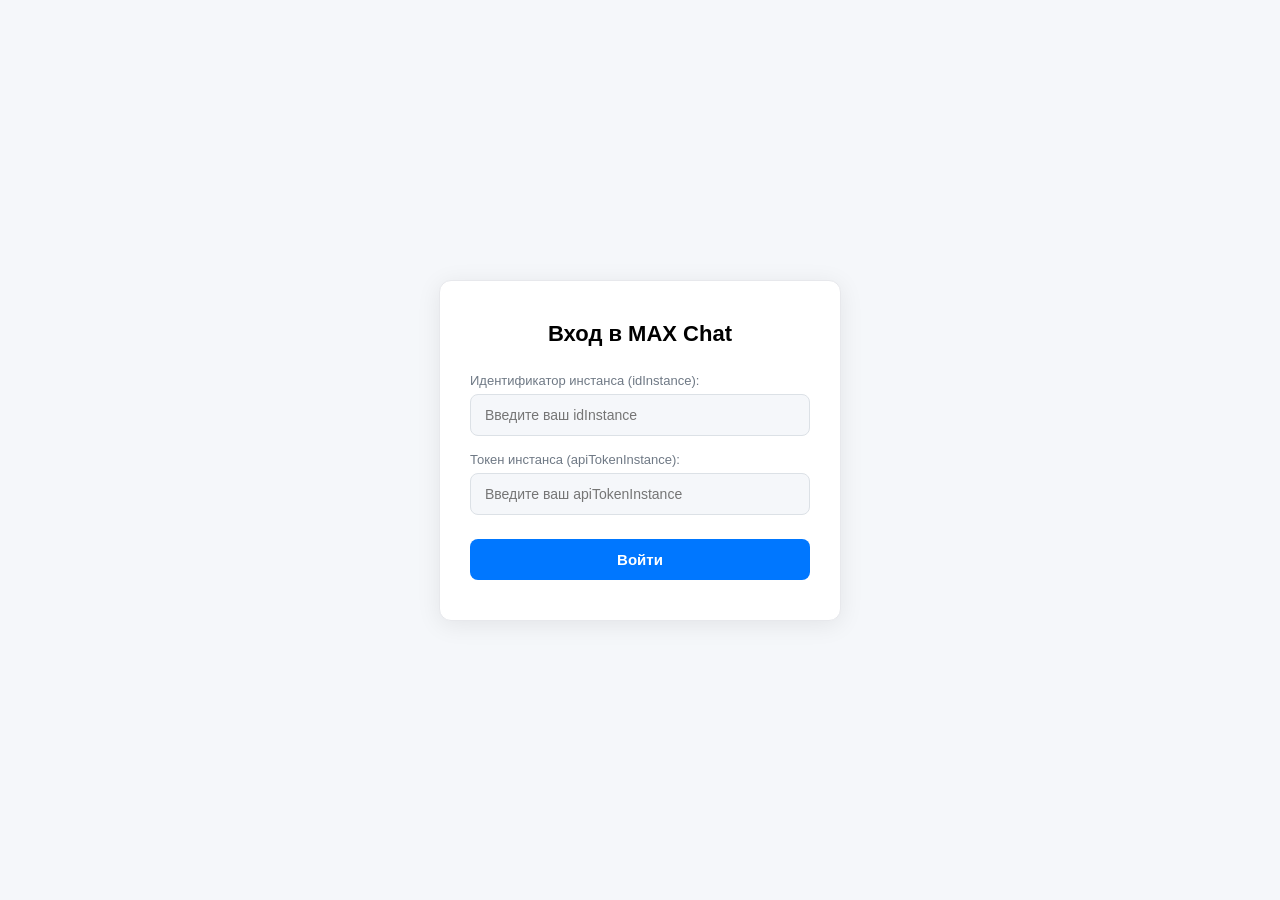
<file: max-chat/index.html>
<!doctype html>
<html lang="en">
  <head>
    <meta charset="UTF-8" />
    <link rel="icon" type="image/svg+xml" href="/favicon.svg" />
    <meta name="viewport" content="width=device-width, initial-scale=1.0" />
    <title>max-chat</title>
    <script type="module" crossorigin src="./assets/index-CDm_xU8V.js"></script>
    <link rel="stylesheet" crossorigin href="./assets/index-BMGoD9Li.css">
  </head>
  <body>
    <div id="root"></div>
  </body>
</html>
</file>
<file: max-chat/assets/index-BMGoD9Li.css>
body,html,#root{color:#000;background-color:#fff;width:100%;height:100%;margin:0;padding:0;font-family:-apple-system,BlinkMacSystemFont,Segoe UI,Roboto,Helvetica Neue,Arial,sans-serif;overflow:hidden}.app-container{background-color:#fff;width:100%;height:100vh;display:flex;position:relative}.sidebar-resizer{cursor:col-resize;z-index:20;background:0 0;width:4px;height:100%;margin-left:-2px;margin-right:-2px;position:relative}.auth-screen{background-color:#f5f7fa;justify-content:center;align-items:center;height:100vh;display:flex}.auth-form{background:#fff;border:1px solid #e7e8ec;border-radius:12px;flex-direction:column;gap:16px;width:340px;padding:40px 30px;display:flex;box-shadow:0 4px 24px #00000014}.auth-form h2{color:#000;text-align:center;margin:0 0 10px;font-size:22px;font-weight:600}.input-group{flex-direction:column;gap:6px;display:flex}.input-group label{color:#6f7985;font-size:13px;font-weight:500}.auth-form input{background-color:#f5f7fa;border:1px solid #dce1e6;border-radius:8px;outline:none;padding:12px 14px;font-size:14px}.auth-form input:focus{background-color:#fff;border-color:#07f}.auth-form button{color:#fff;cursor:pointer;background-color:#07f;border:none;border-radius:8px;margin-top:8px;padding:12px;font-size:15px;font-weight:600;transition:all .2s}.auth-form button:hover{background-color:#06d}.sidebar{background:#fff;border-right:1px solid #e7e8ec;flex-direction:column;flex-shrink:0;min-width:260px;max-width:50%;display:flex}.sidebar-top-bar{background-color:#fff;border-bottom:1px solid #e7e8ec;justify-content:space-between;align-items:center;height:64px;padding:0 16px;display:flex}.avatar-placeholder{color:#fff;background-color:#07f;border-radius:50%;justify-content:center;align-items:center;width:36px;height:36px;font-size:14px;font-weight:600;display:flex}.user-title{color:#000;white-space:nowrap;text-overflow:ellipsis;flex:1;margin-left:12px;font-size:16px;font-weight:600;overflow:hidden}.sidebar-menu-icon{color:#6f7985;cursor:pointer;padding:4px;font-size:20px}.sidebar-search-area{background-color:#fff;padding:8px 16px}.search-form{background-color:#f5f7fa;border:1px solid #e7e8ec;border-radius:8px;align-items:center;padding:4px 8px;display:flex}.search-form input{color:#000;background:0 0;border:none;outline:none;flex:1;width:100%;padding:6px;font-size:14px}.add-chat-btn{color:#fff;cursor:pointer;background:#07f;border:none;border-radius:6px;flex-shrink:0;justify-content:center;align-items:center;width:26px;height:26px;font-size:16px;font-weight:700;display:flex}.chats-list{flex:1;overflow-y:auto}.chat-item{cursor:pointer;border-bottom:1px solid #f9fafb;align-items:center;gap:12px;padding:12px 16px;transition:background-color .1s;display:flex}.chat-item:hover{background-color:#f5f7fa}.chat-item.active{background-color:#ebf3ff}.chat-avatar{color:#6f7985;background-color:#f0f2f5;border:1px solid #e7e8ec;border-radius:50%;flex-shrink:0;justify-content:center;align-items:center;width:44px;height:44px;display:flex}.chat-info{flex-direction:column;flex:1;gap:2px;display:flex;overflow:hidden}.chat-name{color:#000;white-space:nowrap;text-overflow:ellipsis;font-size:17px;font-weight:500;overflow:hidden}.chat-preview{color:#6f7985;white-space:nowrap;text-overflow:ellipsis;font-size:13px;overflow:hidden}.chat-window{background:linear-gradient(to top right,#99d5d7 0%,#80bcff 100%) fixed;flex-direction:column;flex:1;display:flex;position:relative;overflow:hidden}.chat-window:before{content:"";opacity:.3;pointer-events:none;z-index:1;background-image:url(../cosmic_pattern.png);background-repeat:repeat;background-size:300px;width:100%;height:100%;position:absolute;top:0;left:0}.chat-window.empty{z-index:10;background-color:#0000;justify-content:center;align-items:center}.empty-inner{text-align:center;color:#000;max-width:400px;padding:20px}.empty-logo{color:#07f;background:#fff;border:1px solid #dce1e6;border-radius:16px;justify-content:center;align-items:center;width:64px;height:64px;margin:0 auto 16px;font-size:18px;font-weight:700;display:flex;box-shadow:0 2px 8px #0000000d}.empty-inner h2{color:#1c1c1e;margin-bottom:8px;font-size:22px;font-weight:600}.empty-inner p{color:#54656f;font-size:14px;line-height:20px}.chat-header{z-index:5;background:#fff;border-bottom:1px solid #e7e8ec;align-items:center;gap:12px;height:64px;padding:0 16px;display:flex;position:relative}.chat-avatar.active-avatar{color:#07f;background-color:#ebf3ff;border:1px solid #e7e8ec;border-radius:50%;justify-content:center;align-items:center;width:40px;height:40px;font-size:18px;display:flex}.chat-header-info{flex-direction:column;gap:1px;display:flex}.chat-header-name{color:#000;font-size:17px;font-weight:600}.messages-container-scroll{z-index:2;background:0 0;flex-direction:column;flex:1;display:flex;position:relative;overflow-y:auto}.messages-area{flex-direction:column;gap:6px;margin-top:auto;padding:20px 4%;display:flex}.message-wrapper{width:100%;display:flex}.message-wrapper.me{justify-content:flex-end}.message-wrapper.them{justify-content:flex-start}.message-bubble{border-radius:16px;max-width:70%;position:relative;box-shadow:0 1px 2px #0000000a}.message-bubble[data-bubbles-variant=outgoing]{color:#000;background:#e9fdff;border-bottom-right-radius:4px}.message-bubble[data-bubbles-variant=incoming]{color:#000;background:#fff;border:1px solid #e7e8ec;border-bottom-left-radius:4px}.bubbleContent{flex-direction:column;padding:8px 14px;display:flex;position:relative}.bubbleContent .text{white-space:pre-wrap;word-break:break-word;padding-bottom:2px;padding-right:28px;font-size:17px;line-height:22px}.meta{-webkit-user-select:none;user-select:none;justify-content:flex-end;align-items:center;font-size:11px;display:flex;position:absolute;bottom:4px;right:10px}.message-bubble[data-bubbles-variant=outgoing] .meta{color:#0784b8}.message-bubble[data-bubbles-variant=incoming] .meta{color:#7d7e7e}.input-area{z-index:5;background:0 0;border-top:none;padding:12px 4% 20px;position:relative}.input-wrapper{align-items:center;width:100%;display:flex;position:relative}.input-area input{box-sizing:border-box;color:#000;background-color:#fff;border:1px solid #dde1e699;border-radius:16px;outline:none;width:100%;padding:12px 52px 12px 20px;font-size:17px;transition:border-color .2s;box-shadow:0 4px 12px #0000000d}.input-area input:focus{border-color:#dde1e6cc;box-shadow:0 4px 12px #0000000d}.input-wrapper .send-btn{z-index:10;cursor:pointer;background:0 0;border:none;justify-content:center;align-items:center;padding:0;display:flex;position:absolute;top:50%;right:6px;transform:translateY(-50%)}.max-send-circle{color:#fff;background-color:#07f;border-radius:50%;justify-content:center;align-items:center;width:34px;height:34px;transition:background-color .2s,transform .1s;display:flex}.max-send-circle:hover{background-color:#05c}.max-send-circle:active{transform:scale(.92)}.max-send-circle svg{transform:translateY(-1px)}.sidebar-main-title{color:#1c1c1e;font-size:20px;font-weight:700}.max-add-circle-btn{color:#fff;cursor:pointer;background-color:#07f;border:none;border-radius:50%;justify-content:center;align-items:center;width:34px;height:34px;padding:0;transition:background-color .2s,transform .1s;display:flex}.max-add-circle-btn:hover{background-color:#05c}.max-add-circle-btn:active{transform:scale(.92)}.modal-overlay{z-index:1000;background-color:#0006;justify-content:center;align-items:center;width:100vw;height:100vh;animation:.2s ease-out fadeIn;display:flex;position:fixed;top:0;left:0}.modal-container{background-color:#fff;border-radius:14px;flex-direction:column;gap:16px;width:360px;padding:20px;animation:.2s ease-out scaleUp;display:flex;box-shadow:0 8px 32px #0000001f}.modal-header{justify-content:space-between;align-items:center;display:flex}.modal-header h3{color:#1c1c1e;margin:0;font-size:18px;font-weight:600}.modal-form{flex-direction:column;gap:14px;display:flex}.modal-form label{color:#54656f;font-size:14px}.modal-input-wrapper{align-items:center;width:100%;display:flex;position:relative}.flag-prefix{z-index:20;pointer-events:none;align-items:center;display:flex;position:absolute;top:50%;left:14px;transform:translateY(-50%)}.css-ru-flag{border-radius:2px;flex-direction:column;width:22px;height:14px;display:flex;overflow:hidden;box-shadow:0 1px 3px #00000026}.flag-stripe{flex:1;width:100%}.flag-stripe.white{background-color:#fff}.flag-stripe.blue{background-color:#0033a0}.flag-stripe.red{background-color:#da291c}.modal-form input{box-sizing:border-box;letter-spacing:1px;background-color:#f5f7fa;border:1px solid #dce1e6;border-radius:10px;outline:none;width:100%;padding:12px 12px 12px 42px;font-size:16px;font-weight:500}.modal-form input:focus{background-color:#fff;border-color:#07f}.modal-actions{width:100%;margin-top:6px;display:flex}.modal-actions button{cursor:pointer;border:none;border-radius:8px;padding:10px 16px;font-size:14.5px;font-weight:600;transition:all .2s}.btn-submit{color:#fff;cursor:pointer;background-color:#07f;border:none;border-radius:10px;width:100%;padding:12px;font-size:15px;font-weight:600;transition:background-color .2s,transform .1s}.btn-submit:hover{background-color:#05c}.btn-submit:active{transform:scale(.98)}@keyframes fadeIn{0%{opacity:0}to{opacity:1}}@keyframes scaleUp{0%{opacity:0;transform:scale(.95)}to{opacity:1;transform:scale(1)}}.message-wrapper.me:has(+.message-wrapper.me) .message-bubble{border-radius:16px 16px 4px}.message-wrapper.me+.message-wrapper.me:has(+.message-wrapper.me) .message-bubble{border-radius:16px 4px 4px 16px}.message-wrapper.me+.message-wrapper.me:not(:has(+.message-wrapper.me)) .message-bubble{border-radius:16px 4px 16px 16px}.message-wrapper.them:has(+.message-wrapper.them) .message-bubble{border-radius:16px 16px 16px 4px}.message-wrapper.them+.message-wrapper.them:has(+.message-wrapper.them) .message-bubble{border-radius:4px 16px 16px 4px}.message-wrapper.them+.message-wrapper.them:not(:has(+.message-wrapper.them)) .message-bubble{border-radius:4px 16px 16px}
</file>
